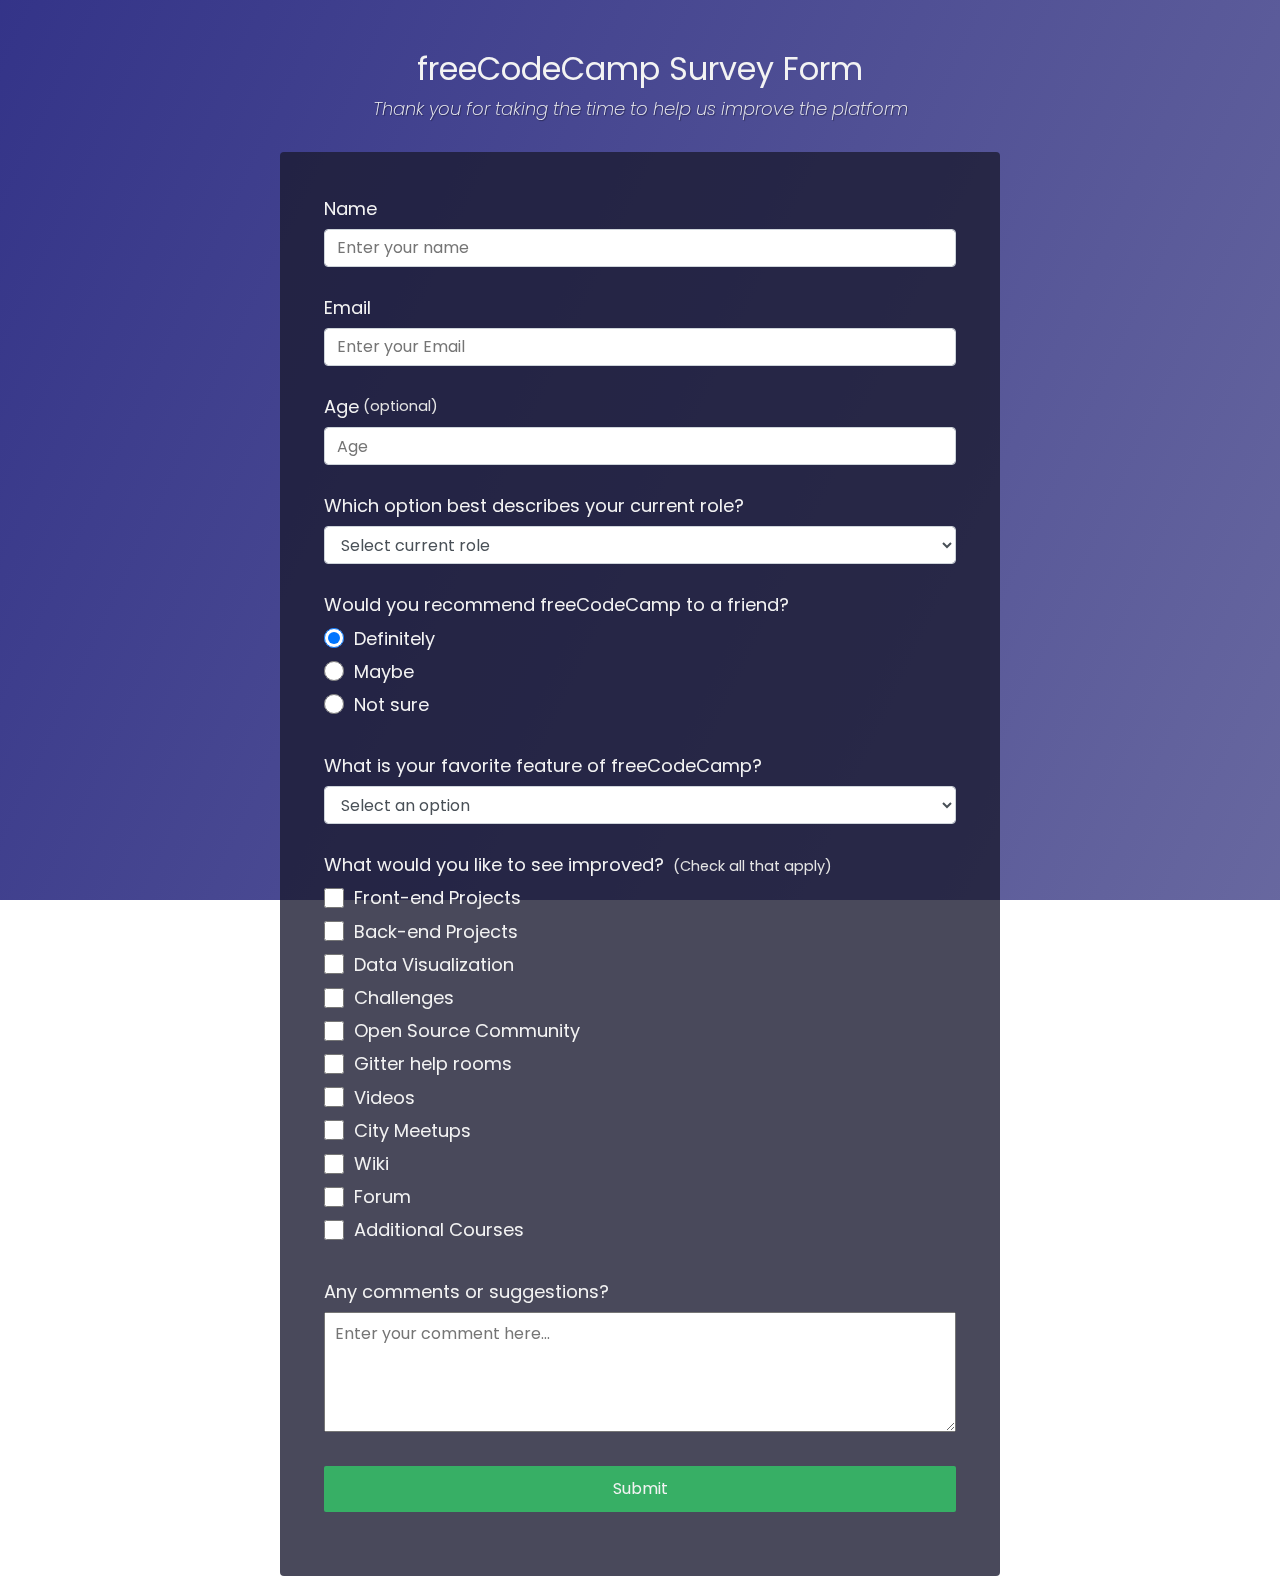
<file: responsive_web_design_course/FCC_survey_form/index.html>
<!DOCTYPE html>
<html lang="en" dir="ltr">
  <head>
    <meta charset="utf-8">
    <title>FCC Survey Form</title>
    <link rel="stylesheet" href="styles.css">
  </head>
  <body>
    <div class="container">
      <header class="header">
        <h1 id="title" class="text-center">freeCodeCamp Survey Form</h1>
        <p id="description" class="description text-center">
          Thank you for taking the time to help us improve the platform
        </p>
      </header>
      <form id="survey-form">
        <div class="form-group">
          <label id="name-label" for="name">Name</label>
          <input
            type="text"
            name="name"
            id="name"
            class="form-control"
            placeholder="Enter your name"
            required
          />
        </div>
        <div class="form-group">
          <label id="email-label" for="email">Email</label>
          <input
            type="email"
            name="email"
            id="email"
            class="form-control"
            placeholder="Enter your Email"
            required
          />
        </div>
        <div class="form-group">
          <label id="number-label" for="number"
            >Age<span class="clue">(optional)</span></label
          >
          <input
            type="number"
            name="age"
            id="number"
            min="10"
            max="99"
            class="form-control"
            placeholder="Age"
          />
        </div>
        <div class="form-group">
          <p>Which option best describes your current role?</p>
          <select id="dropdown" name="role" class="form-control" required>
            <option disabled selected value>Select current role</option>
            <option value="student">Student</option>
            <option value="job">Full Time Job</option>
            <option value="learner">Full Time Learner</option>
            <option value="preferNo">Prefer not to say</option>
            <option value="other">Other</option>
          </select>
        </div>

        <div class="form-group">
          <p>Would you recommend freeCodeCamp to a friend?</p>
          <label>
            <input
              name="user-recommend"
              value="definitely"
              type="radio"
              class="input-radio"
              checked
            />Definitely</label
          >
          <label>
            <input
              name="user-recommend"
              value="maybe"
              type="radio"
              class="input-radio"
            />Maybe</label
          >

          <label
            ><input
              name="user-recommend"
              value="not-sure"
              type="radio"
              class="input-radio"
            />Not sure</label
          >
        </div>

        <div class="form-group">
          <p>
            What is your favorite feature of freeCodeCamp?
          </p>
          <select id="most-like" name="mostLike" class="form-control" required>
            <option disabled selected value>Select an option</option>
            <option value="challenges">Challenges</option>
            <option value="projects">Projects</option>
            <option value="community">Community</option>
            <option value="openSource">Open Source</option>
          </select>
        </div>

        <div class="form-group">
          <p>
            What would you like to see improved?
            <span class="clue">(Check all that apply)</span>
          </p>

          <label
            ><input
              name="prefer"
              value="front-end-projects"
              type="checkbox"
              class="input-checkbox"
            />Front-end Projects</label
          >
          <label>
            <input
              name="prefer"
              value="back-end-projects"
              type="checkbox"
              class="input-checkbox"
            />Back-end Projects</label
          >
          <label
            ><input
              name="prefer"
              value="data-visualization"
              type="checkbox"
              class="input-checkbox"
            />Data Visualization</label
          >
          <label
            ><input
              name="prefer"
              value="challenges"
              type="checkbox"
              class="input-checkbox"
            />Challenges</label
          >
          <label
            ><input
              name="prefer"
              value="open-source-community"
              type="checkbox"
              class="input-checkbox"
            />Open Source Community</label
          >
          <label
            ><input
              name="prefer"
              value="gitter-help-rooms"
              type="checkbox"
              class="input-checkbox"
            />Gitter help rooms</label
          >
          <label
            ><input
              name="prefer"
              value="videos"
              type="checkbox"
              class="input-checkbox"
            />Videos</label
          >
          <label
            ><input
              name="prefer"
              value="city-meetups"
              type="checkbox"
              class="input-checkbox"
            />City Meetups</label
          >
          <label
            ><input
              name="prefer"
              value="wiki"
              type="checkbox"
              class="input-checkbox"
            />Wiki</label
          >
          <label
            ><input
              name="prefer"
              value="forum"
              type="checkbox"
              class="input-checkbox"
            />Forum</label
          >
          <label
            ><input
              name="prefer"
              value="additional-courses"
              type="checkbox"
              class="input-checkbox"
            />Additional Courses</label
          >
        </div>

        <div class="form-group">
          <p>Any comments or suggestions?</p>
          <textarea
            id="comments"
            class="input-textarea"
            name="comment"
            placeholder="Enter your comment here..."
          ></textarea>
        </div>

        <div class="form-group">
          <button type="submit" id="submit" class="submit-button">
            Submit
          </button>
        </div>
      </form>
    </div>
  </body>
</html>
</file>
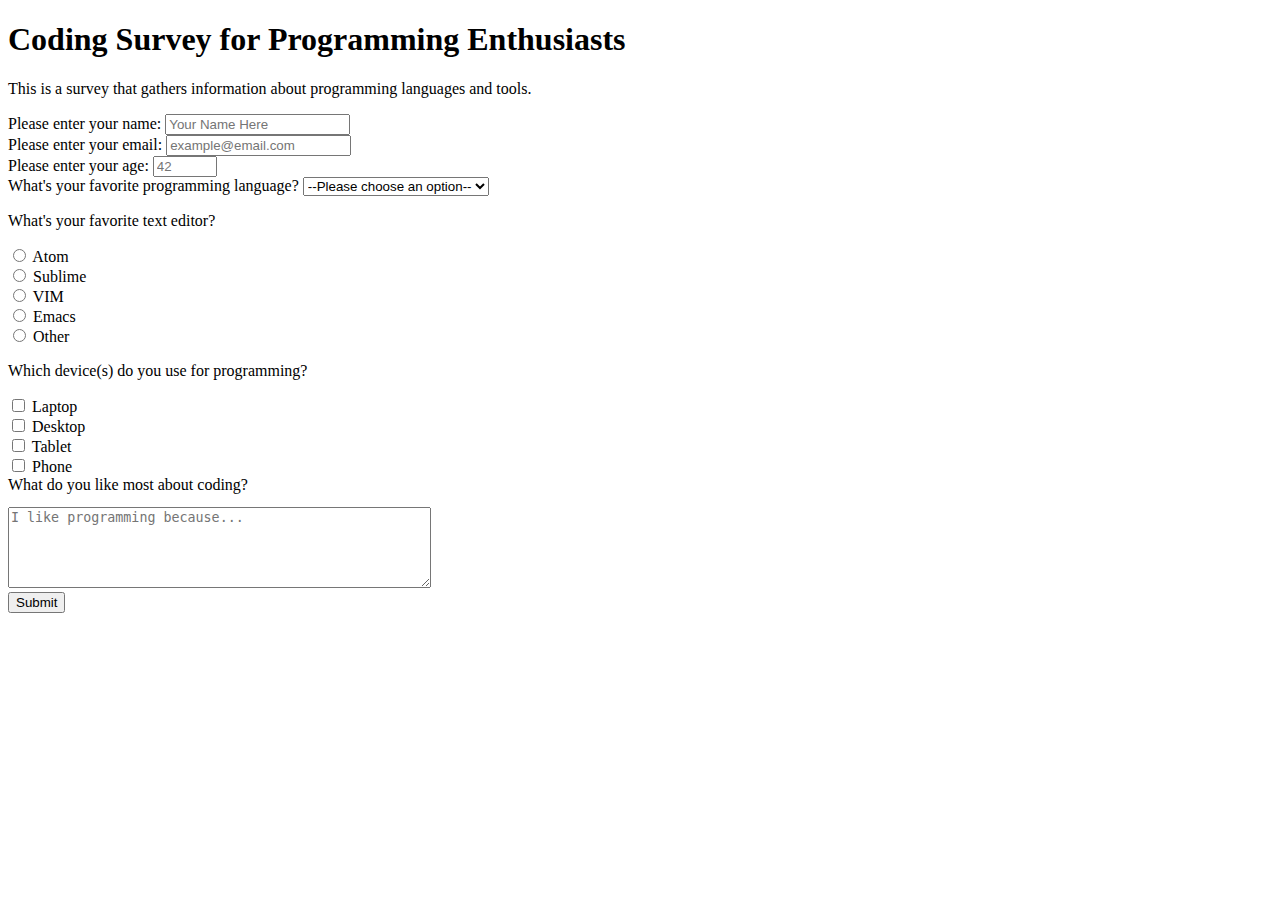
<file: responsive_web_design_course/survey_form/index.html>
<!DOCTYPE html>
<html lang="en" dir="ltr">
  <head>
    <meta charset="utf-8">
    <title>Build a Survey Form</title>
    <link rel="stylesheet" href="styles.css">
  </head>
  <body>
    <h1 id="title" class="text-center">Coding Survey for Programming Enthusiasts</h1>
    <p id="description" class="description text-center">This is a survey that gathers information about programming languages and tools.</p>
    <form id="survey-form" action="" method="get">
      <div class="form-group">
        <label for="name" id="name-label">Please enter your name:</label>
        <input type="text" name="name" id="name" placeholder="Your Name Here" required>
      </div>
      <div class="form-group">
        <label for="email" id="email-label">Please enter your email:</label>
        <input type="email" name="email" id="email" placeholder="example@email.com" required>
      </div>
      <div class="form-group">
        <label for="number" id="number-label">Please enter your age:</label>
        <input type="number" name="number" id="number"
      min="0" max="120" placeholder="42" required>
      </div>
      <div class="form-group">
        <label for="dropdown" id="dropdown-label">What's your favorite programming language?</label>
        <select name="dropdown" id="dropdown">
          <option value="">--Please choose an option--</option>
          <option value="javascript">Javascript</option>
          <option value="python">Python</option>
          <option value="ruby">Ruby</option>
          <option value="c">C</option>
          <option value="java">Java</option>
          <option value="php">PHP</option>
          <option value="other">Other</option>
        </select>
      </div>
      <div class="form-group">
        <p>What's your favorite text editor?</p>
        <div>
          <input type="radio" name="text-editor" value="atom">
          <label for="atom">Atom</label>
        </div>
        <div>
          <input type="radio" name="text-editor" value="sublime">
          <label for="sublime">Sublime</label>
        </div>
        <div>
          <input type="radio" name="text-editor" value="vim">
          <label for="vim">VIM</label>
        </div>
        <div>
          <input type="radio" name="text-editor" value="emacs">
          <label for="emacs">Emacs</label>
        </div>
        <div>
          <input type="radio" name="text-editor" value="other">
          <label for="other">Other</label>
        </div>
      </div>
      <div class="form-group">
        <p>Which device(s) do you use for programming?</p>
        <div>
          <input type="checkbox" name="device" value="laptop">
          <label for="laptop">Laptop</label>
        </div>
        <div>
          <input type="checkbox" name="device" value="desktop">
          <label for="desktop">Desktop</label>
        </div>
        <div>
          <input type="checkbox" name="device" value="tablet">
          <label for="tablet">Tablet</label>
        </div>
        <div>
          <input type="checkbox" name="device" value="phone">
          <label for="phone">Phone</label>
        </div>
      </div>
      <div class="form-group">
        <label for="comments">What do you like most about coding?</label>
        <div>
          <textarea name="comments" id="comments" rows="5" cols="50" placeholder="I like programming because..."></textarea>
        </div>
      </div>
      <div class="form-group">
        <input type="submit" name="submit" id="submit" value="Submit">
      </div>
    </form>
  </body>
</html>

<script src="https://cdn.freecodecamp.org/testable-projects-fcc/v1/bundle.js"></script>
</file>
<file: responsive_web_design_course/FCC_survey_form/styles.css>
@import url('https://fonts.googleapis.com/css?family=Poppins:200i,400&display=swap');

:root {
  --color-white: #f3f3f3;
  --color-darkblue: #1b1b32;
  --color-darkblue-alpha: rgba(27, 27, 50, 0.8);
  --color-green: #37af65;
}

*,
*::before,
*::after {
  box-sizing: border-box;
}

body {
  font-family: 'Poppins', sans-serif;
  font-size: 1rem;
  font-weight: 400;
  line-height: 1.4;
  color: var(--color-white);
  margin: 0;
}

/* mobile friendly alternative to using background-attachment: fixed */
body::before {
  content: '';
  position: fixed;
  top: 0;
  left: 0;
  height: 100%;
  width: 100%;
  z-index: -1;
  background: var(--color-darkblue);
  background-image: linear-gradient(
      115deg,
      rgba(58, 58, 158, 0.8),
      rgba(136, 136, 206, 0.7)
    ),
    url(https://cdn.freecodecamp.org/testable-projects-fcc/images/survey-form-background.jpeg);
  background-size: cover;
  background-repeat: no-repeat;
  background-position: center;
}

h1 {
  font-weight: 400;
  line-height: 1.2;
}

p {
  font-size: 1.125rem;
}

h1,
p {
  margin-top: 0;
  margin-bottom: 0.5rem;
}

label {
  display: flex;
  align-items: center;
  font-size: 1.125rem;
  margin-bottom: 0.5rem;
}

input,
button,
select,
textarea {
  margin: 0;
  font-family: inherit;
  font-size: inherit;
  line-height: inherit;
}

button {
  border: none;
}

.container {
  width: 100%;
  margin: 3.125rem auto 0 auto;
}

@media (min-width: 576px) {
  .container {
    max-width: 540px;
  }
}

@media (min-width: 768px) {
  .container {
    max-width: 720px;
  }
}

.header {
  padding: 0 0.625rem;
  margin-bottom: 1.875rem;
}

.description {
  font-style: italic;
  font-weight: 200;
  text-shadow: 1px 1px 1px rgba(0, 0, 0, 0.4);
}

.clue {
  margin-left: 0.25rem;
  font-size: 0.9rem;
  color: #e4e4e4;
}

.text-center {
  text-align: center;
}

/* form */

form {
  background: var(--color-darkblue-alpha);
  padding: 2.5rem 0.625rem;
  border-radius: 0.25rem;
}

@media (min-width: 480px) {
  form {
    padding: 2.5rem;
  }
}

.form-group {
  margin: 0 auto 1.25rem auto;
  padding: 0.25rem;
}

.form-control {
  display: block;
  width: 100%;
  height: 2.375rem;
  padding: 0.375rem 0.75rem;
  color: #495057;
  background-color: #fff;
  background-clip: padding-box;
  border: 1px solid #ced4da;
  border-radius: 0.25rem;
  transition: border-color 0.15s ease-in-out, box-shadow 0.15s ease-in-out;
}

.form-control:focus {
  border-color: #80bdff;
  outline: 0;
  box-shadow: 0 0 0 0.2rem rgba(0, 123, 255, 0.25);
}

.input-radio,
.input-checkbox {
  display: inline-block;
  margin-right: 0.625rem;
  min-height: 1.25rem;
  min-width: 1.25rem;
}

.input-textarea {
  min-height: 120px;
  width: 100%;
  padding: 0.625rem;
  resize: vertical;
}

.submit-button {
  display: block;
  width: 100%;
  padding: 0.75rem;
  background: var(--color-green);
  color: inherit;
  border-radius: 2px;
  cursor: pointer;
}
</file>
<file: responsive_web_design_course/survey_form/styles.css>
.form-entry {
  padding: .5em;
}

#title {

}

#description {

}

#survey-form {

}

#name {

}

#email {

}

#dropdown {

}

#dropdown-label {

}

#comments {
  margin-top: 1em;
}
</file>
